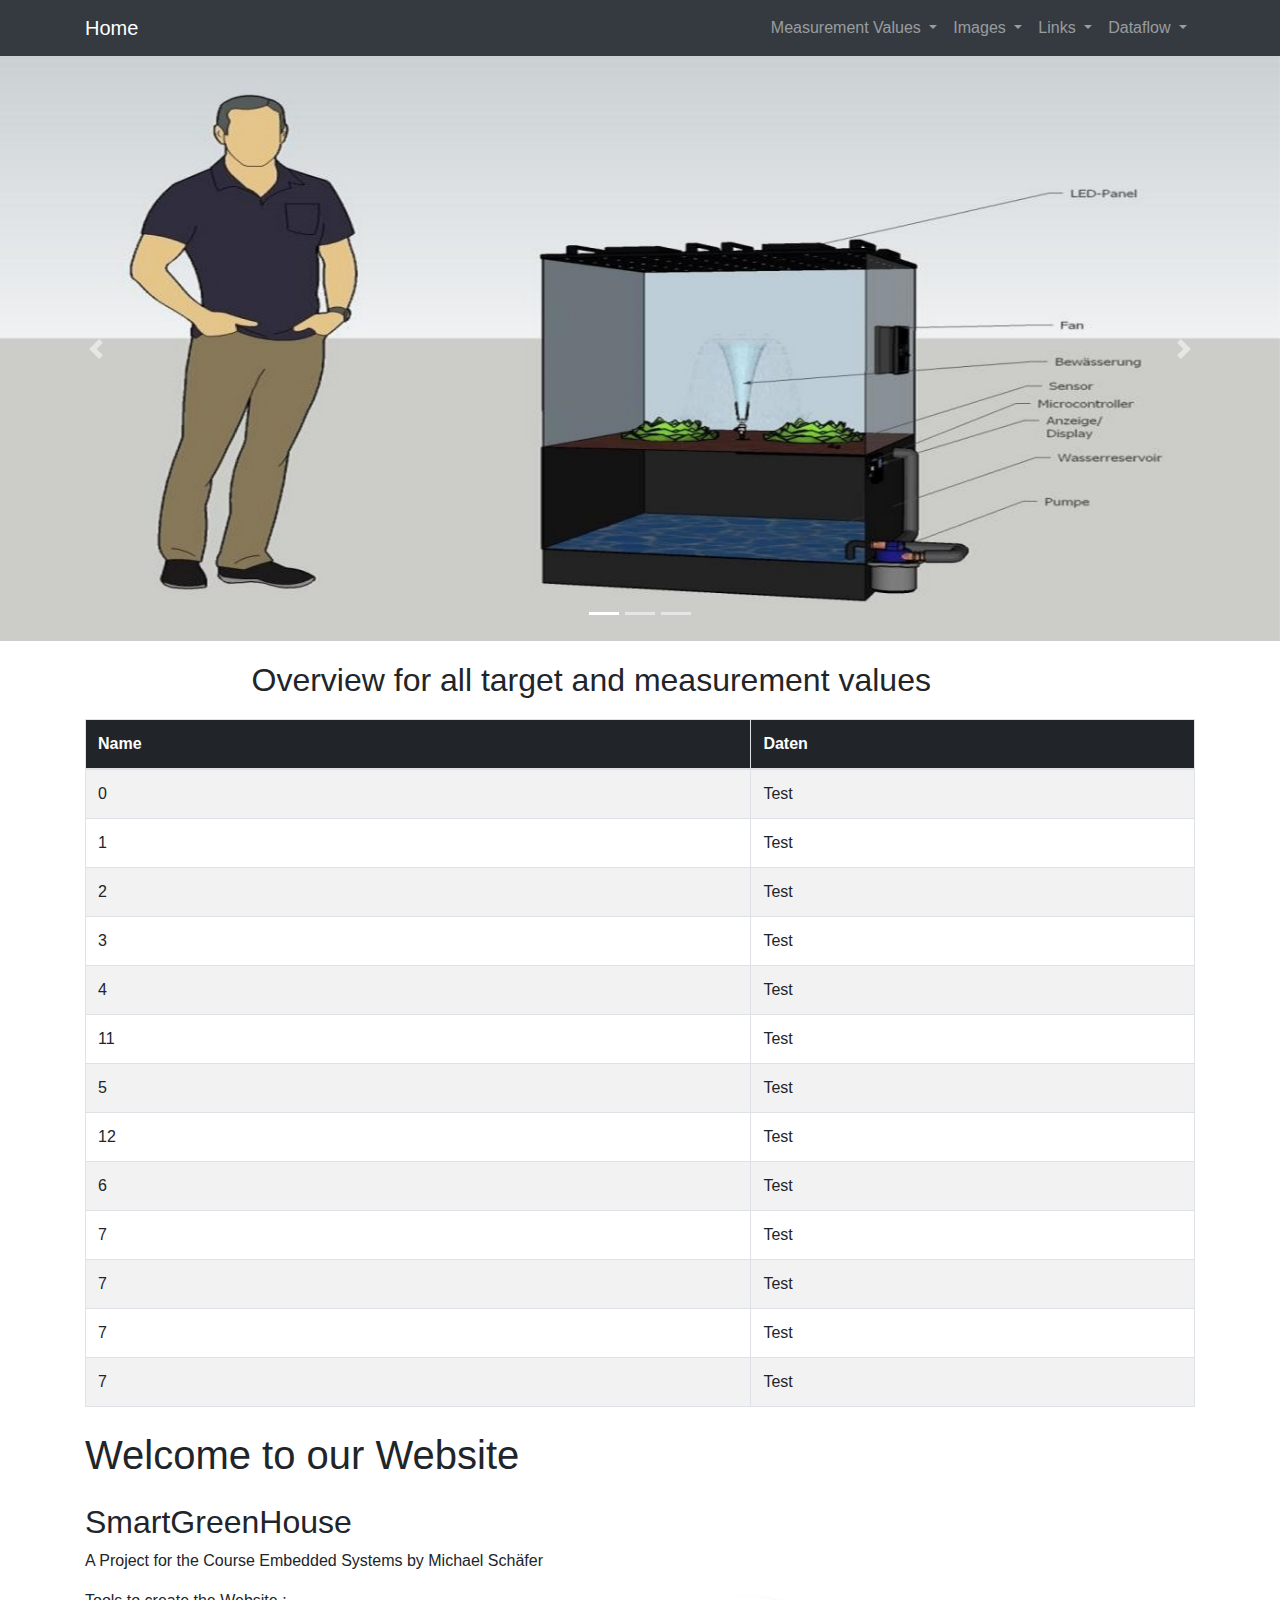
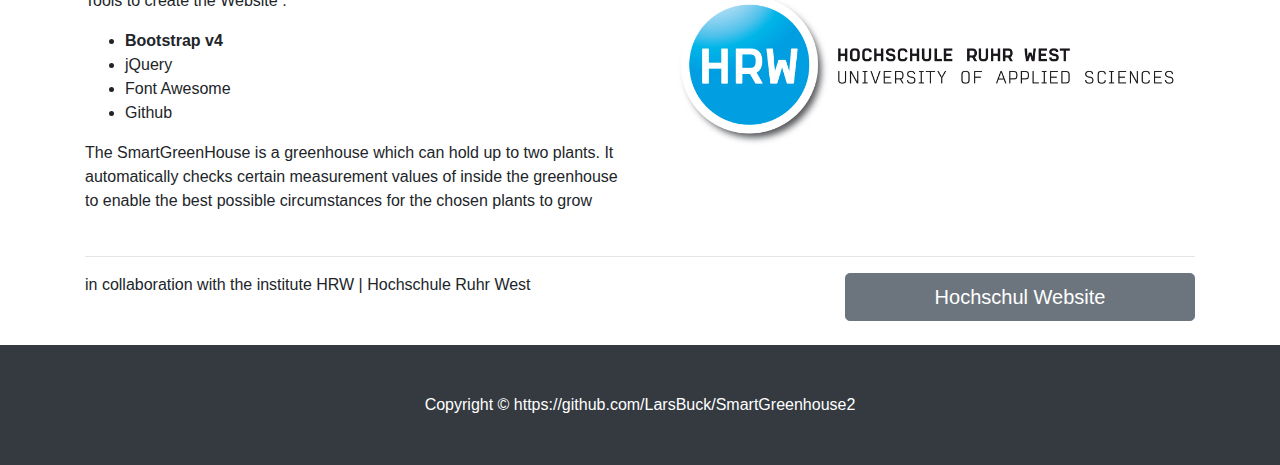
<file: index.html>
<!DOCTYPE html>
<html lang="en">

  <head>

     <meta charset="utf-8">
     <meta name="viewport" content="width=device-width, initial-scale=1, shrink-to-fit=no">
     <meta name="description" content="">
     <meta name="author" content="">
	 <meta name="viewport" content="width=device-width, initial-scale=1">
     
	 <title>SmartGreenHouse</title>

     <!-- Bootstrap core CSS -->
    <link href="vendor/bootstrap/css/bootstrap.min.css" rel="stylesheet">

    <!-- Custom styles for this template -->
    <link href="css/modern-business.css" rel="stylesheet">
    <link href="css/buttons.css" rel="stylesheet">
	  
    <!-- Javascript -->
    <script src="https://ajax.googleapis.com/ajax/libs/jquery/3.3.1/jquery.min.js"></script>
    <script src="https://maxcdn.bootstrapcdn.com/bootstrap/3.3.7/js/bootstrap.min.js"></script>
    <script src="https://code.jquery.com/jquery-2.2.3.min.js"></script>
	  
    <!-- MQQT -->
    <script src="https://assets.shiftr.io/js/mqtt-2.9.0.js"></script>
    <script src="mqtt.js" charset="utf-8"></script>	  


  </head>

    <body>

    <!-- Navigation -->
    <nav class="navbar fixed-top navbar-expand-lg navbar-dark bg-dark fixed-top">
      <div class="container">
        <a class="navbar-brand" href="index.html">Home</a>
        <button class="navbar-toggler navbar-toggler-right" type="button" data-toggle="collapse" data-target="#navbarResponsive" aria-controls="navbarResponsive" aria-expanded="false" aria-label="Toggle navigation">
          <span class="navbar-toggler-icon"></span>
        </button>
        <div class="collapse navbar-collapse" id="navbarResponsive">
          <ul class="navbar-nav ml-auto">
            <li class="nav-item dropdown">
              <a class="nav-link dropdown-toggle" href="#" id="navbarDropdownPortfolio" data-toggle="dropdown" aria-haspopup="true" aria-expanded="false">
                Measurement Values 
              </a>
			  <div class="dropdown-menu dropdown-menu-right" aria-labelledby="navbarDropdownMessdaten">
                <a class="dropdown-item" href="licht.html">Light</a>
                <a class="dropdown-item" href="Bodenfeuchtigkeit.html">Ground humidity</a>
				<a class="dropdown-item" href="Luftfeuchtigkeit.html">Humidity</a>
				<a class="dropdown-item" href="Temperatur.html">Temperature</a>
            </li>            
            <li class="nav-item dropdown">
              <a class="nav-link dropdown-toggle" href="#" id="navbarDropdownPortfolio" data-toggle="dropdown" aria-haspopup="true" aria-expanded="false">
                Images
              </a>
              <div class="dropdown-menu dropdown-menu-right" aria-labelledby="navbarDropdownBilder">
                <a class="dropdown-item" href="portfolio-1-col.html">Images of Greenhouse</a>
                <a class="dropdown-item" href="portfolio-2-col.html">First steps</a>
              </div>
            </li>
            <li class="nav-item dropdown">
              <a class="nav-link dropdown-toggle" href="#" id="navbarDropdownBlog" data-toggle="dropdown" aria-haspopup="true" aria-expanded="false">
                Links
              </a>
              <div class="dropdown-menu dropdown-menu-right" aria-labelledby="navbarDropdownLinks">
                <a class="dropdown-item" href="https://github.com/LarsBuck/SmartGreenhouse2">Repository</a>
                <a class="dropdown-item" href="https://www.hochschule-ruhr-west.de/">Hochschule-Ruhr-West</a>
                <a class="dropdown-item" href="http://hrw-fablab.de/wiki/index.php?title=SGH&action=edit&redlink=1">HRW WIKI</a>         
              </div>
			</li>
			<li class="nav-item dropdown">
              <a class="nav-link dropdown-toggle" href="#" id="navbarDropdownPortfolio" data-toggle="dropdown" aria-haspopup="true" aria-expanded="false">
                Dataflow
				</a>
				<div class="dropdown-menu dropdown-menu-right" aria-labelledby="navbarDropdownLinks">
                <a class="dropdown-item" href="mqtt.html">Mqtt</a>
          </ul>
        </div>
      </div>
    </nav>

    <header>
      <div id="carouselExampleIndicators" class="carousel slide" data-ride="carousel">
        <ol class="carousel-indicators">
          <li data-target="#carouselExampleIndicators" data-slide-to="0" class="active"></li>
          <li data-target="#carouselExampleIndicators" data-slide-to="1"></li>
          <li data-target="#carouselExampleIndicators" data-slide-to="2"></li>
        </ol>
        <div class="carousel-inner" role="listbox">
          <!-- Slide One - Set the background image for this slide in the line below -->
          <div class="carousel-item active" style="background-image: url('images/GartenhausP.jpg')">
            <div class="carousel-caption d-none d-md-block">
              
              
            </div>
          </div>
          <!-- Slide Two - Set the background image for this slide in the line below -->
          <div class="carousel-item" style="background-image: url('images/sgh.jpg')">
            <div class="carousel-caption d-none d-md-block">
              
            </div>
          </div>
          <!-- Slide Three - Set the background image for this slide in the line below -->
          <div class="carousel-item" style="background-image: url('images/bild6P.jpg')">
            <div class="carousel-caption d-none d-md-block">
              
            </div>
          </div>
        </div>
        <a class="carousel-control-prev" href="#carouselExampleIndicators" role="button" data-slide="prev">
          <span class="carousel-control-prev-icon" aria-hidden="true"></span>
          <span class="sr-only">Previous</span>
        </a>
        <a class="carousel-control-next" href="#carouselExampleIndicators" role="button" data-slide="next">
          <span class="carousel-control-next-icon" aria-hidden="true"></span>
          <span class="sr-only">Next</span>
        </a>
      </div>
    </header>

	<!--Table-->

	



  <style>

#overviewTable th { /* Überschriften*/
    background-color: #212529;
    color: white;
}
</style>
<body>
  <div class="container">

  <h2 style="margin-top: 20px; margin-left:15%;">Overview for all target and measurement values</h2>                                        
  <table id="overviewTable" class="table table-striped table-bordered table-hover" style="margin-top: 20px">
    <thead>
      <tr>
        <th>Name</th>
        <th>Daten</th>
      </tr>
    </thead>
    <tbody>
      <tr>
	<col width='60%'>
        <td id='name0'>0</td>
        <td id='data0'>Test</td>
      </tr>
      <tr>
        <td id='name1'>1</td>
        <td id='data1'>Test</td>
      </tr>
      <tr>
        <td id='name2'>2</td>
        <td id='data2'>Test</td>
      </tr>
      <tr>
        <td id='name3'>3</td>
        <td id='data3'>Test</td>
      </tr>
      <tr>
        <td id='name4'>4</td>
        <td id='data4'>Test</td>
      </tr>
      <tr>
        <td id='name11'>11</td>
        <td id='data11'>Test</td>
      </tr>
      <tr>
        <td id='name5'>5</td>
        <td id='data5'>Test</td>
      </tr>
      <tr>
        <td id='name12'>12</td>
        <td id='data12'>Test</td>
      </tr>
      <tr>
        <td id='name6'>6</td>
        <td id='data6'>Test</td>
      </tr>
      <tr>
        <td id='name7'>7</td>
        <td id='data7'>Test</td>
      </tr>
      <tr>
        <td id='name8'>7</td>
        <td id='data8'>Test</td>
      </tr>
      <tr>
        <td id='name9'>7</td>
        <td id='data9'>Test</td>
      </tr>
      <tr>
        <td id='name10'>7</td>
        <td id='data10'>Test</td>
      </tr>

    </tbody>
  </table>
</div> 
<script>    //MQTT	
	
    setInterval(updateTable,1000);

    function updateTable(start,length){
     for(i=0;i<13;i++){
        document.getElementById('name'+i).innerHTML = displayNames[i];
        document.getElementById('data'+i).innerHTML = displayData[i];
        }
    }
    
</script>

</body>


    
    <!-- Page Content -->
    <div class="container">

      <h1 class="my-4" style="margin-top:150px">Welcome to our Website</h1>

	 <!-- Portfolio Section -->
         <!--<h2>Portfolio Heading</h2>

          <div class="row">
           <div class="col-lg-4 col-sm-6 portfolio-item">
            <div class="card h-100">
             <a href="#"><img class="card-img-top" src="http://placehold.it/700x400" alt=""></a>
              <div class="card-body">
               <h4 class="card-title">
                <a href="#">Project One</a>
               </h4>
              <p class="card-text">Lorem ipsum dolor sit amet, consectetur adipisicing elit. Amet numquam aspernatur eum quasi sapiente nesciunt? Voluptatibus sit, repellat sequi itaque deserunt, dolores in, nesciunt, illum tempora ex quae? Nihil, dolorem!</p>
            </div>
          </div>
        </div>
        <div class="col-lg-4 col-sm-6 portfolio-item">
          <div class="card h-100">
            <a href="#"><img class="card-img-top" src="http://placehold.it/700x400" alt=""></a>
            <div class="card-body">
              <h4 class="card-title">
                <a href="#">Project Two</a>
              </h4>
              <p class="card-text">Lorem ipsum dolor sit amet, consectetur adipiscing elit. Nam viverra euismod odio, gravida pellentesque urna varius vitae.</p>
            </div>
          </div>
        </div>
        <div class="col-lg-4 col-sm-6 portfolio-item">
          <div class="card h-100">
            <a href="#"><img class="card-img-top" src="http://placehold.it/700x400" alt=""></a>
            <div class="card-body">
              <h4 class="card-title">
                <a href="#">Project Three</a>
              </h4>
              <p class="card-text">Lorem ipsum dolor sit amet, consectetur adipisicing elit. Quos quisquam, error quod sed cumque, odio distinctio velit nostrum temporibus necessitatibus et facere atque iure perspiciatis mollitia recusandae vero vel quam!</p>
            </div>
          </div>
        </div>
        <div class="col-lg-4 col-sm-6 portfolio-item">
          <div class="card h-100">
            <a href="#"><img class="card-img-top" src="http://placehold.it/700x400" alt=""></a>
            <div class="card-body">
              <h4 class="card-title">
                <a href="#">Project Four</a>
              </h4>
              <p class="card-text">Lorem ipsum dolor sit amet, consectetur adipiscing elit. Nam viverra euismod odio, gravida pellentesque urna varius vitae.</p>
            </div>
          </div>
        </div>
        <div class="col-lg-4 col-sm-6 portfolio-item">
          <div class="card h-100">
            <a href="#"><img class="card-img-top" src="http://placehold.it/700x400" alt=""></a>
            <div class="card-body">
              <h4 class="card-title">
                <a href="#">Project Five</a>
              </h4>
              <p class="card-text">Lorem ipsum dolor sit amet, consectetur adipiscing elit. Nam viverra euismod odio, gravida pellentesque urna varius vitae.</p>
            </div>
          </div>
        </div>
        <div class="col-lg-4 col-sm-6 portfolio-item">
          <div class="card h-100">
            <a href="#"><img class="card-img-top" src="http://placehold.it/700x400" alt=""></a>
            <div class="card-body">
              <h4 class="card-title">
                <a href="#">Project Six</a>
              </h4>
              <p class="card-text">Lorem ipsum dolor sit amet, consectetur adipisicing elit. Itaque earum nostrum suscipit ducimus nihil provident, perferendis rem illo, voluptate atque, sit eius in voluptates, nemo repellat fugiat excepturi! Nemo, esse.</p>
            </div>
          </div>
        </div>
      </div>
	  -->
	  
      <!-- /.row -->
	  

      <!-- Features Section -->
      <div class="row">
        <div class="col-lg-6">
          <h2>SmartGreenHouse</h2>
          <p>A Project for the Course Embedded Systems by Michael Schäfer</p>
		  <p>Tools to create the Website : </p>
          <ul>
            <li>
              <strong>Bootstrap v4</strong>
            </li>
            <li>jQuery</li>
            <li>Font Awesome</li>
            <li>Github</li>
          </ul>
          <p>The SmartGreenHouse is a greenhouse which can hold up to two plants. It automatically checks certain measurement values of inside the greenhouse to enable the best possible circumstances for the chosen plants to grow</p>
        </div>
        <div class="col-lg-6">
          <img class="img-fluid rounded" src="images/HRW_logo.jpg" alt="">
        </div>
      </div>
      <!-- /.row -->

      <hr>

      <!-- Call to Action Section -->
      <div class="row mb-4">
        <div class="col-md-8">
          <p>in collaboration with the institute HRW | Hochschule Ruhr West</p>
        </div>
        <div class="col-md-4">
          <a class="btn btn-lg btn-secondary btn-block" href="https://www.hochschule-ruhr-west.de/">Hochschul Website</a>
        </div>
      </div>

    </div>
    <!-- /.container -->

    <!-- Footer -->
    <footer class="py-5 bg-dark">
      <div class="container">
        <p class="m-0 text-center text-white">Copyright &copy; https://github.com/LarsBuck/SmartGreenhouse2</p>
      </div>
      <!-- /.container -->
    </footer>

    <!-- Bootstrap core JavaScript -->
    <script src="vendor/jquery/jquery.min.js"></script>
    <script src="vendor/bootstrap/js/bootstrap.bundle.min.js"></script>

  </body>

</html>
</file>
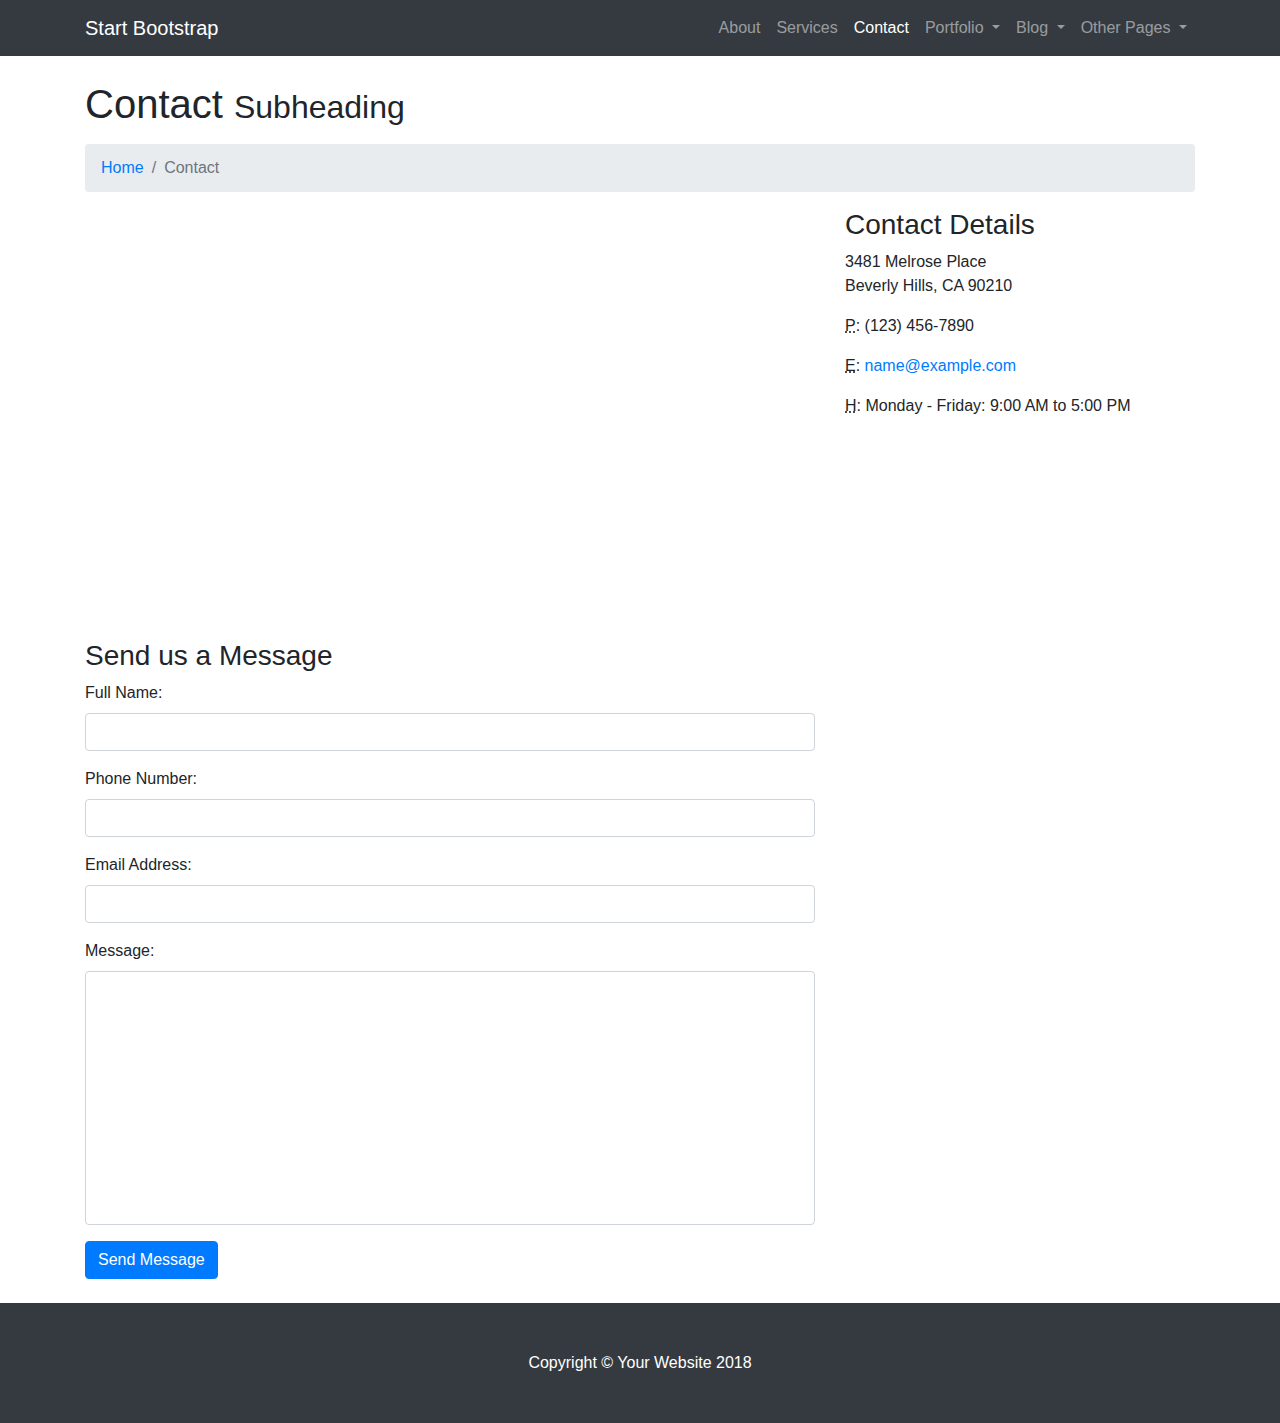
<file: contact.html>
<!DOCTYPE html>
<html lang="en">

  <head>

    <meta charset="utf-8">
    <meta name="viewport" content="width=device-width, initial-scale=1, shrink-to-fit=no">
    <meta name="description" content="">
    <meta name="author" content="">

    <title>Modern Business - Start Bootstrap Template</title>

    <!-- Bootstrap core CSS -->
    <link href="vendor/bootstrap/css/bootstrap.min.css" rel="stylesheet">

    <!-- Custom styles for this template -->
    <link href="css/modern-business.css" rel="stylesheet">

  </head>

  <body>

    <!-- Navigation -->
    <nav class="navbar fixed-top navbar-expand-lg navbar-dark bg-dark fixed-top">
      <div class="container">
        <a class="navbar-brand" href="index.html">Start Bootstrap</a>
        <button class="navbar-toggler navbar-toggler-right" type="button" data-toggle="collapse" data-target="#navbarResponsive" aria-controls="navbarResponsive" aria-expanded="false" aria-label="Toggle navigation">
          <span class="navbar-toggler-icon"></span>
        </button>
        <div class="collapse navbar-collapse" id="navbarResponsive">
          <ul class="navbar-nav ml-auto">
            <li class="nav-item">
              <a class="nav-link" href="about.html">About</a>
            </li>
            <li class="nav-item">
              <a class="nav-link" href="services.html">Services</a>
            </li>
            <li class="nav-item active">
              <a class="nav-link" href="contact.html">Contact</a>
            </li>
            <li class="nav-item dropdown">
              <a class="nav-link dropdown-toggle" href="#" id="navbarDropdownPortfolio" data-toggle="dropdown" aria-haspopup="true" aria-expanded="false">
                Portfolio
              </a>
              <div class="dropdown-menu dropdown-menu-right" aria-labelledby="navbarDropdownPortfolio">
                <a class="dropdown-item" href="portfolio-1-col.html">1 Column Portfolio</a>
                <a class="dropdown-item" href="portfolio-2-col.html">2 Column Portfolio</a>
                <a class="dropdown-item" href="portfolio-3-col.html">3 Column Portfolio</a>
                <a class="dropdown-item" href="portfolio-4-col.html">4 Column Portfolio</a>
                <a class="dropdown-item" href="portfolio-item.html">Single Portfolio Item</a>
              </div>
            </li>
            <li class="nav-item dropdown">
              <a class="nav-link dropdown-toggle" href="#" id="navbarDropdownBlog" data-toggle="dropdown" aria-haspopup="true" aria-expanded="false">
                Blog
              </a>
              <div class="dropdown-menu dropdown-menu-right" aria-labelledby="navbarDropdownBlog">
                <a class="dropdown-item" href="blog-home-1.html">Blog Home 1</a>
                <a class="dropdown-item" href="blog-home-2.html">Blog Home 2</a>
                <a class="dropdown-item" href="blog-post.html">Blog Post</a>
              </div>
            </li>
            <li class="nav-item dropdown">
              <a class="nav-link dropdown-toggle" href="#" id="navbarDropdownBlog" data-toggle="dropdown" aria-haspopup="true" aria-expanded="false">
                Other Pages
              </a>
              <div class="dropdown-menu dropdown-menu-right" aria-labelledby="navbarDropdownBlog">
                <a class="dropdown-item" href="full-width.html">Full Width Page</a>
                <a class="dropdown-item" href="sidebar.html">Sidebar Page</a>
                <a class="dropdown-item" href="faq.html">FAQ</a>
                <a class="dropdown-item" href="404.html">404</a>
                <a class="dropdown-item" href="pricing.html">Pricing Table</a>
              </div>
            </li>
          </ul>
        </div>
      </div>
    </nav>

    <!-- Page Content -->
    <div class="container">

      <!-- Page Heading/Breadcrumbs -->
      <h1 class="mt-4 mb-3">Contact
        <small>Subheading</small>
      </h1>

      <ol class="breadcrumb">
        <li class="breadcrumb-item">
          <a href="index.html">Home</a>
        </li>
        <li class="breadcrumb-item active">Contact</li>
      </ol>

      <!-- Content Row -->
      <div class="row">
        <!-- Map Column -->
        <div class="col-lg-8 mb-4">
          <!-- Embedded Google Map -->
          <iframe width="100%" height="400px" frameborder="0" scrolling="no" marginheight="0" marginwidth="0" src="http://maps.google.com/maps?hl=en&amp;ie=UTF8&amp;ll=37.0625,-95.677068&amp;spn=56.506174,79.013672&amp;t=m&amp;z=4&amp;output=embed"></iframe>
        </div>
        <!-- Contact Details Column -->
        <div class="col-lg-4 mb-4">
          <h3>Contact Details</h3>
          <p>
            3481 Melrose Place
            <br>Beverly Hills, CA 90210
            <br>
          </p>
          <p>
            <abbr title="Phone">P</abbr>: (123) 456-7890
          </p>
          <p>
            <abbr title="Email">E</abbr>:
            <a href="mailto:name@example.com">name@example.com
            </a>
          </p>
          <p>
            <abbr title="Hours">H</abbr>: Monday - Friday: 9:00 AM to 5:00 PM
          </p>
        </div>
      </div>
      <!-- /.row -->

      <!-- Contact Form -->
      <!-- In order to set the email address and subject line for the contact form go to the bin/contact_me.php file. -->
      <div class="row">
        <div class="col-lg-8 mb-4">
          <h3>Send us a Message</h3>
          <form name="sentMessage" id="contactForm" novalidate>
            <div class="control-group form-group">
              <div class="controls">
                <label>Full Name:</label>
                <input type="text" class="form-control" id="name" required data-validation-required-message="Please enter your name.">
                <p class="help-block"></p>
              </div>
            </div>
            <div class="control-group form-group">
              <div class="controls">
                <label>Phone Number:</label>
                <input type="tel" class="form-control" id="phone" required data-validation-required-message="Please enter your phone number.">
              </div>
            </div>
            <div class="control-group form-group">
              <div class="controls">
                <label>Email Address:</label>
                <input type="email" class="form-control" id="email" required data-validation-required-message="Please enter your email address.">
              </div>
            </div>
            <div class="control-group form-group">
              <div class="controls">
                <label>Message:</label>
                <textarea rows="10" cols="100" class="form-control" id="message" required data-validation-required-message="Please enter your message" maxlength="999" style="resize:none"></textarea>
              </div>
            </div>
            <div id="success"></div>
            <!-- For success/fail messages -->
            <button type="submit" class="btn btn-primary" id="sendMessageButton">Send Message</button>
          </form>
        </div>

      </div>
      <!-- /.row -->

    </div>
    <!-- /.container -->

    <!-- Footer -->
    <footer class="py-5 bg-dark">
      <div class="container">
        <p class="m-0 text-center text-white">Copyright &copy; Your Website 2018</p>
      </div>
      <!-- /.container -->
    </footer>

    <!-- Bootstrap core JavaScript -->
    <script src="vendor/jquery/jquery.min.js"></script>
    <script src="vendor/bootstrap/js/bootstrap.bundle.min.js"></script>

    <!-- Contact form JavaScript -->
    <!-- Do not edit these files! In order to set the email address and subject line for the contact form go to the bin/contact_me.php file. -->
    <script src="js/jqBootstrapValidation.js"></script>
    <script src="js/contact_me.js"></script>

  </body>

</html>
</file>
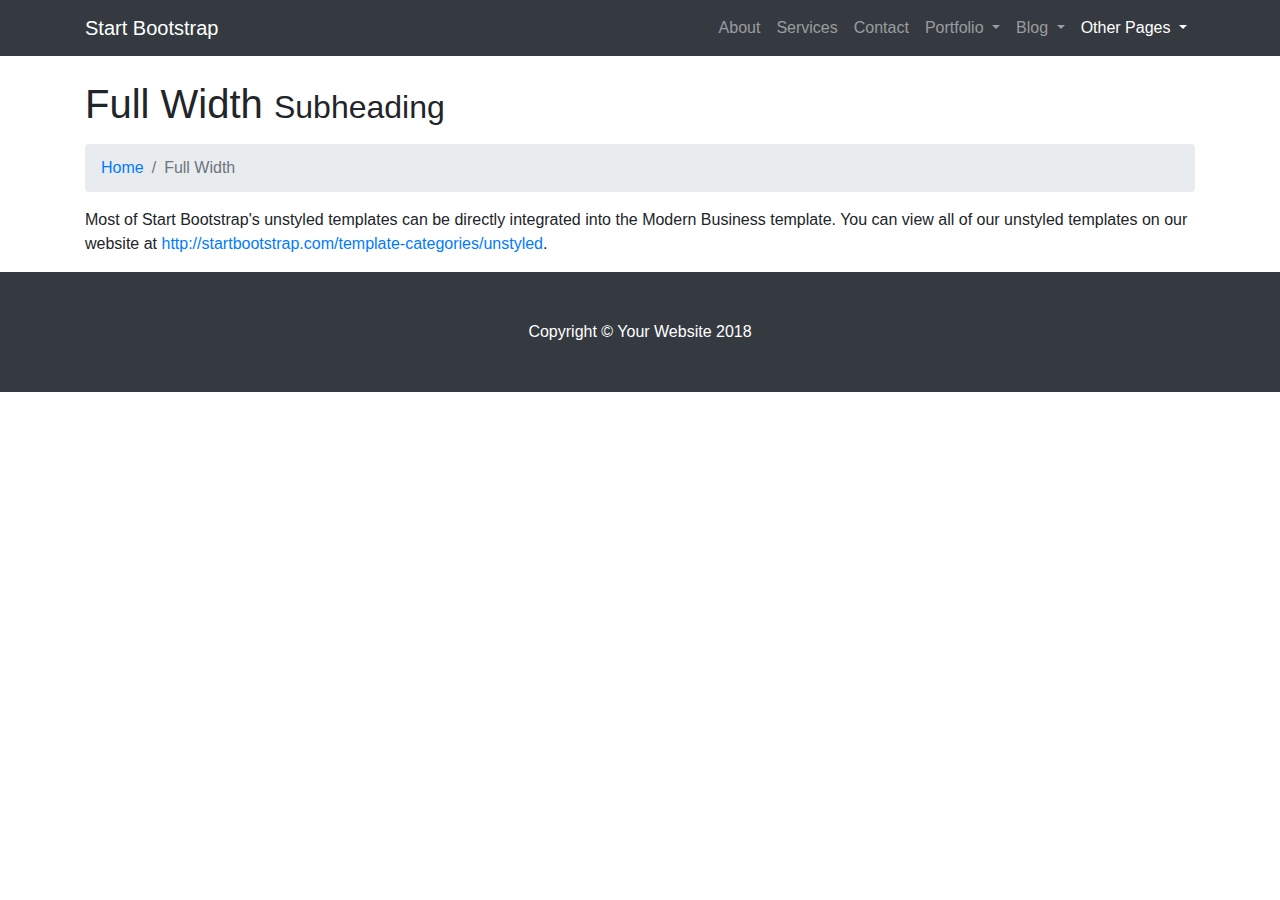
<file: full-width.html>
<!DOCTYPE html>
<html lang="en">

  <head>

    <meta charset="utf-8">
    <meta name="viewport" content="width=device-width, initial-scale=1, shrink-to-fit=no">
    <meta name="description" content="">
    <meta name="author" content="">

    <title>Modern Business - Start Bootstrap Template</title>

    <!-- Bootstrap core CSS -->
    <link href="vendor/bootstrap/css/bootstrap.min.css" rel="stylesheet">

    <!-- Custom styles for this template -->
    <link href="css/modern-business.css" rel="stylesheet">

  </head>

  <body>

    <!-- Navigation -->
    <nav class="navbar fixed-top navbar-expand-lg navbar-dark bg-dark fixed-top">
      <div class="container">
        <a class="navbar-brand" href="index.html">Start Bootstrap</a>
        <button class="navbar-toggler navbar-toggler-right" type="button" data-toggle="collapse" data-target="#navbarResponsive" aria-controls="navbarResponsive" aria-expanded="false" aria-label="Toggle navigation">
          <span class="navbar-toggler-icon"></span>
        </button>
        <div class="collapse navbar-collapse" id="navbarResponsive">
          <ul class="navbar-nav ml-auto">
            <li class="nav-item">
              <a class="nav-link" href="about.html">About</a>
            </li>
            <li class="nav-item">
              <a class="nav-link" href="services.html">Services</a>
            </li>
            <li class="nav-item">
              <a class="nav-link" href="contact.html">Contact</a>
            </li>
            <li class="nav-item dropdown">
              <a class="nav-link dropdown-toggle" href="#" id="navbarDropdownPortfolio" data-toggle="dropdown" aria-haspopup="true" aria-expanded="false">
                Portfolio
              </a>
              <div class="dropdown-menu dropdown-menu-right" aria-labelledby="navbarDropdownPortfolio">
                <a class="dropdown-item" href="portfolio-1-col.html">1 Column Portfolio</a>
                <a class="dropdown-item" href="portfolio-2-col.html">2 Column Portfolio</a>
                <a class="dropdown-item" href="portfolio-3-col.html">3 Column Portfolio</a>
                <a class="dropdown-item" href="portfolio-4-col.html">4 Column Portfolio</a>
                <a class="dropdown-item" href="portfolio-item.html">Single Portfolio Item</a>
              </div>
            </li>
            <li class="nav-item dropdown">
              <a class="nav-link dropdown-toggle" href="#" id="navbarDropdownBlog" data-toggle="dropdown" aria-haspopup="true" aria-expanded="false">
                Blog
              </a>
              <div class="dropdown-menu dropdown-menu-right" aria-labelledby="navbarDropdownBlog">
                <a class="dropdown-item" href="blog-home-1.html">Blog Home 1</a>
                <a class="dropdown-item" href="blog-home-2.html">Blog Home 2</a>
                <a class="dropdown-item" href="blog-post.html">Blog Post</a>
              </div>
            </li>
            <li class="nav-item active dropdown">
              <a class="nav-link dropdown-toggle" href="#" id="navbarDropdownBlog" data-toggle="dropdown" aria-haspopup="true" aria-expanded="false">
                Other Pages
              </a>
              <div class="dropdown-menu dropdown-menu-right" aria-labelledby="navbarDropdownBlog">
                <a class="dropdown-item active" href="full-width.html">Full Width Page</a>
                <a class="dropdown-item" href="sidebar.html">Sidebar Page</a>
                <a class="dropdown-item" href="faq.html">FAQ</a>
                <a class="dropdown-item" href="404.html">404</a>
                <a class="dropdown-item" href="pricing.html">Pricing Table</a>
              </div>
            </li>
          </ul>
        </div>
      </div>
    </nav>

    <!-- Page Content -->
    <div class="container">

      <!-- Page Heading/Breadcrumbs -->
      <h1 class="mt-4 mb-3">Full Width
        <small>Subheading</small>
      </h1>

      <ol class="breadcrumb">
        <li class="breadcrumb-item">
          <a href="index.html">Home</a>
        </li>
        <li class="breadcrumb-item active">Full Width</li>
      </ol>

      <p>Most of Start Bootstrap's unstyled templates can be directly integrated into the Modern Business template. You can view all of our unstyled templates on our website at
        <a href="http://startbootstrap.com/template-categories/unstyled">http://startbootstrap.com/template-categories/unstyled</a>.</p>

    </div>
    <!-- /.container -->

    <!-- Footer -->
    <footer class="py-5 bg-dark">
      <div class="container">
        <p class="m-0 text-center text-white">Copyright &copy; Your Website 2018</p>
      </div>
      <!-- /.container -->
    </footer>

    <!-- Bootstrap core JavaScript -->
    <script src="vendor/jquery/jquery.min.js"></script>
    <script src="vendor/bootstrap/js/bootstrap.bundle.min.js"></script>

  </body>

</html>
</file>
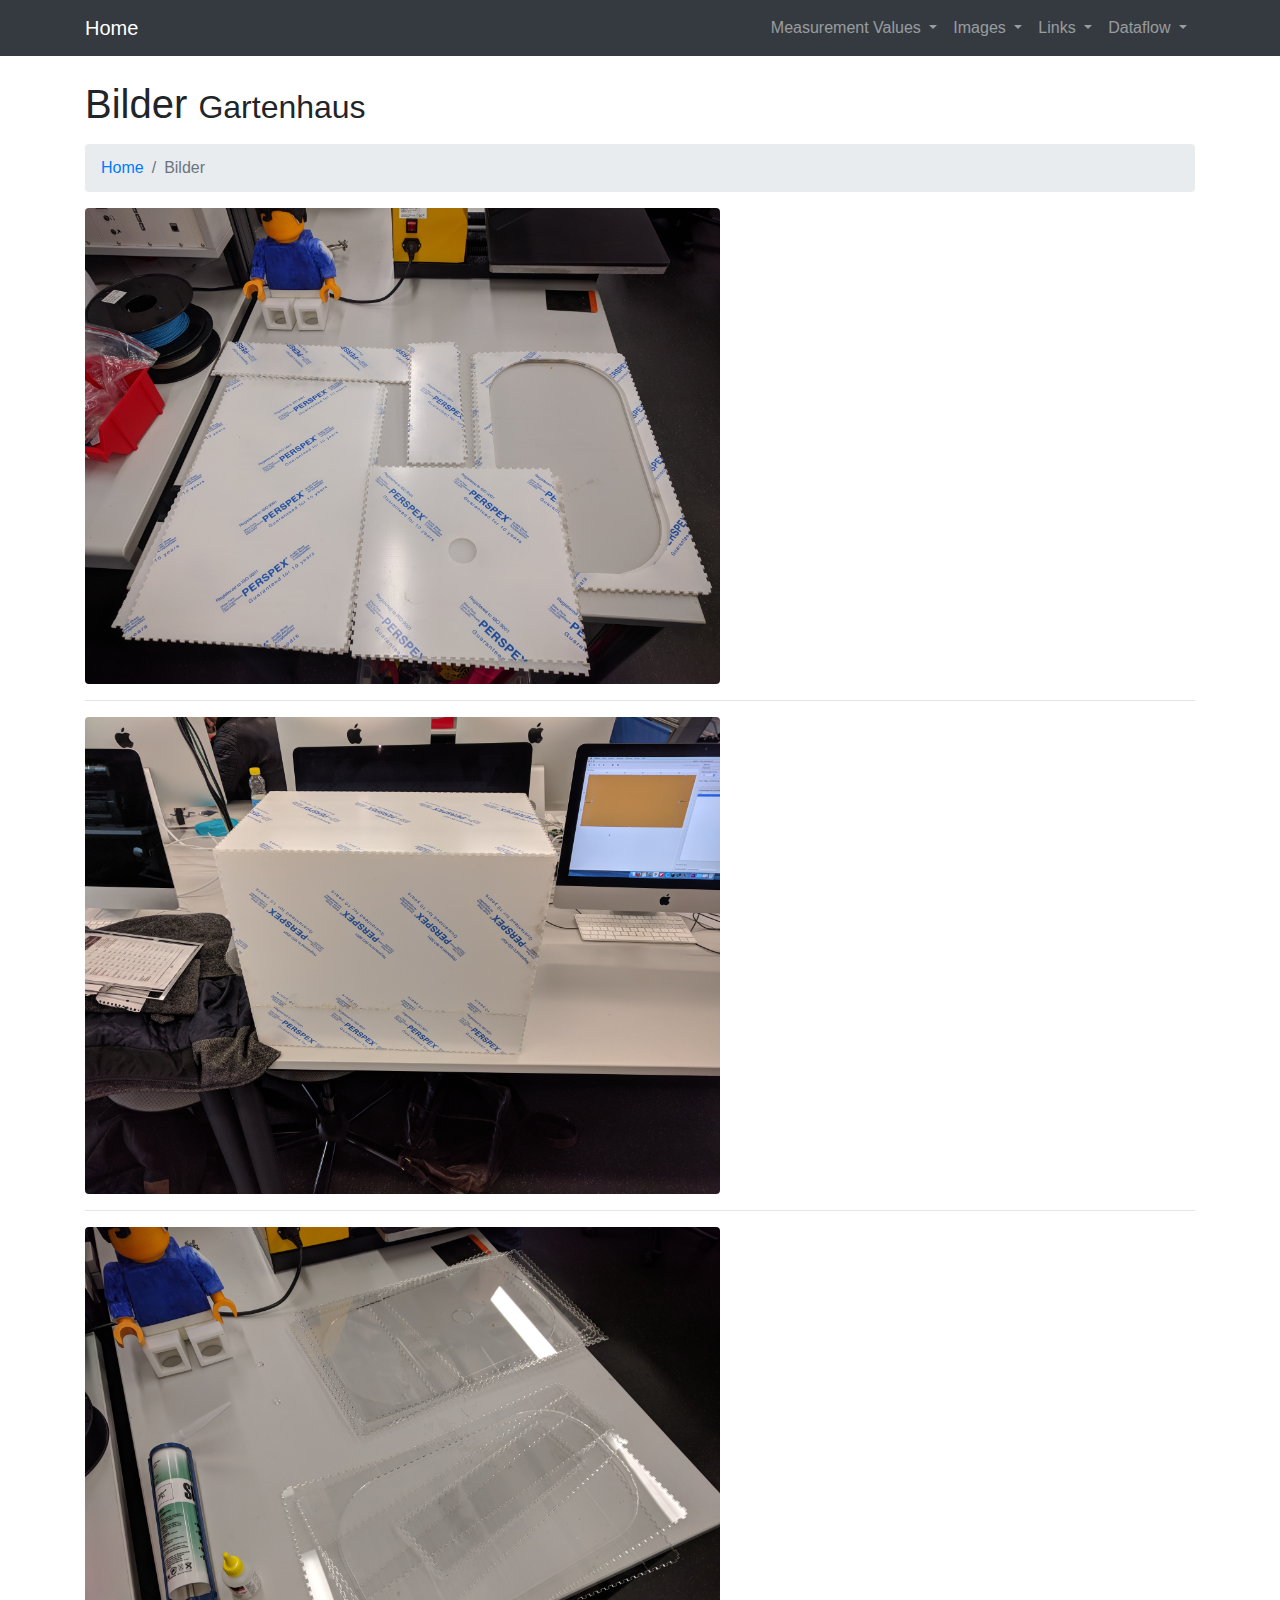
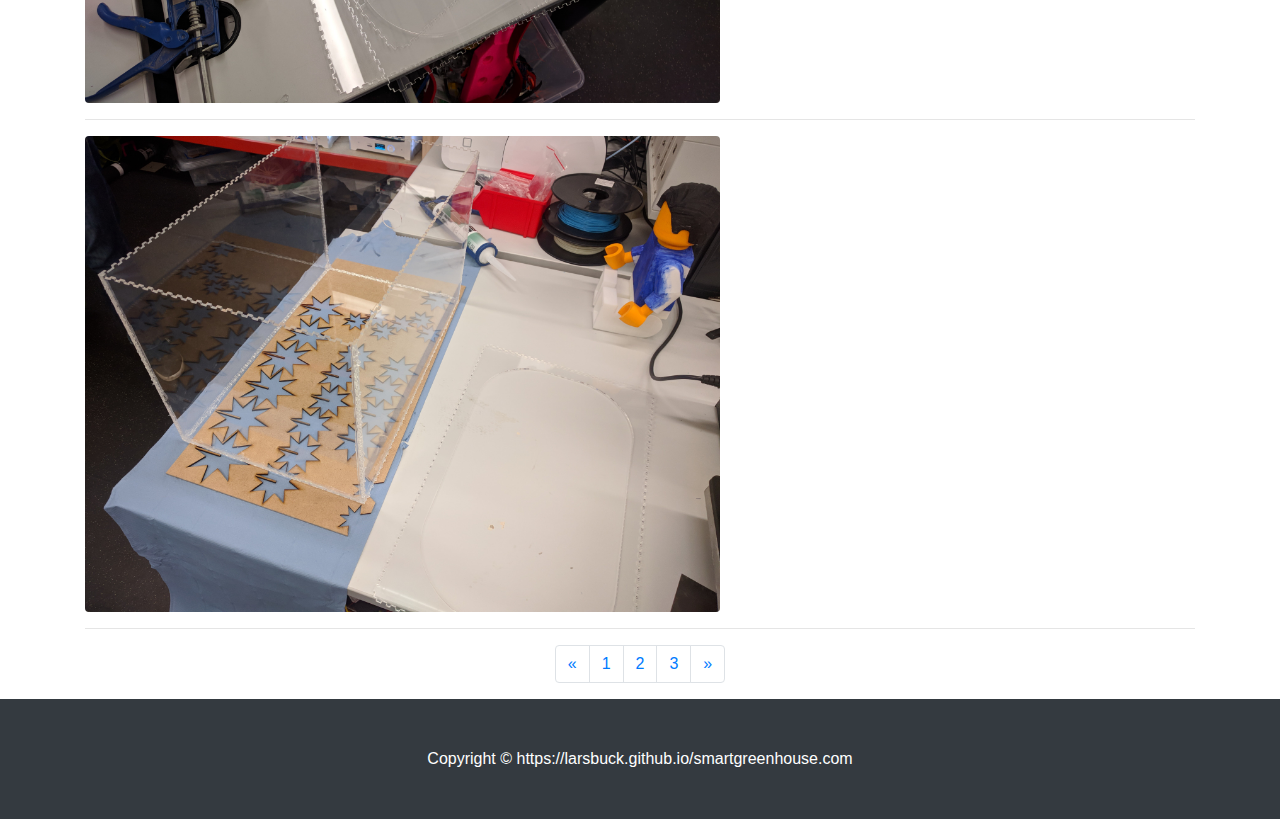
<file: portfolio-1-col.html>
<!DOCTYPE html>
<html lang="en">

  <head>

    <meta charset="utf-8">
    <meta name="viewport" content="width=device-width, initial-scale=1, shrink-to-fit=no">
    <meta name="description" content="">
    <meta name="author" content="">

    <title>Modern Business - Start Bootstrap Template</title>

    <!-- Bootstrap core CSS -->
    <link href="vendor/bootstrap/css/bootstrap.min.css" rel="stylesheet">

    <!-- Custom styles for this template -->
    <link href="css/modern-business.css" rel="stylesheet">

  </head>

   <body>

    <!-- Navigation -->
    <nav class="navbar fixed-top navbar-expand-lg navbar-dark bg-dark fixed-top">
      <div class="container">
        <a class="navbar-brand" href="index.html">Home</a>
        <button class="navbar-toggler navbar-toggler-right" type="button" data-toggle="collapse" data-target="#navbarResponsive" aria-controls="navbarResponsive" aria-expanded="false" aria-label="Toggle navigation">
          <span class="navbar-toggler-icon"></span>
        </button>
        <div class="collapse navbar-collapse" id="navbarResponsive">
          <ul class="navbar-nav ml-auto">
            <li class="nav-item dropdown">
              <a class="nav-link dropdown-toggle" href="#" id="navbarDropdownPortfolio" data-toggle="dropdown" aria-haspopup="true" aria-expanded="false">
                Measurement Values 
              </a>
			  <div class="dropdown-menu dropdown-menu-right" aria-labelledby="navbarDropdownMessdaten">
                <a class="dropdown-item" href="licht.html">Light</a>
                <a class="dropdown-item" href="Bodenfeuchtigkeit.html">Ground humidity</a>
				<a class="dropdown-item" href="Luftfeuchtigkeit.html">Humidity</a>
				<a class="dropdown-item" href="Temperatur.html">Temperature</a>
            </li>            
            <li class="nav-item dropdown">
              <a class="nav-link dropdown-toggle" href="#" id="navbarDropdownPortfolio" data-toggle="dropdown" aria-haspopup="true" aria-expanded="false">
                Images
              </a>
              <div class="dropdown-menu dropdown-menu-right" aria-labelledby="navbarDropdownBilder">
                <a class="dropdown-item" href="portfolio-1-col.html">Images of Greenhouse</a>
                <a class="dropdown-item" href="portfolio-2-col.html">First steps</a>
              </div>
            </li>
            <li class="nav-item dropdown">
              <a class="nav-link dropdown-toggle" href="#" id="navbarDropdownBlog" data-toggle="dropdown" aria-haspopup="true" aria-expanded="false">
                Links
              </a>
              <div class="dropdown-menu dropdown-menu-right" aria-labelledby="navbarDropdownLinks">
                <a class="dropdown-item" href="https://github.com/LarsBuck/SmartGreenhouse2">Repository</a>
                <a class="dropdown-item" href="https://www.hochschule-ruhr-west.de/">Hochschule-Ruhr-West</a>
                <a class="dropdown-item" href="http://hrw-fablab.de/wiki/index.php?title=SGH&action=edit&redlink=1">HRW WIKI</a>         
              </div>
			</li>
			<li class="nav-item dropdown">
              <a class="nav-link dropdown-toggle" href="#" id="navbarDropdownPortfolio" data-toggle="dropdown" aria-haspopup="true" aria-expanded="false">
                Dataflow
				</a>
				<div class="dropdown-menu dropdown-menu-right" aria-labelledby="navbarDropdownLinks">
                <a class="dropdown-item" href="mqtt.html">Mqtt</a>
          </ul>
        </div>
      </div>
    </nav>


    <!-- Page Content -->
    <div class="container">

      <!-- Page Heading/Breadcrumbs -->
      <h1 class="mt-4 mb-3">Bilder
        <small>Gartenhaus</small>
      </h1>

      <ol class="breadcrumb">
        <li class="breadcrumb-item">
          <a href="index.html">Home</a>
        </li>
        <li class="breadcrumb-item active">Bilder</li>
      </ol>

      <!-- Project One -->
      <div class="row">
        <div class="col-md-7">
          <a href="#">
            <img class="img-fluid rounded mb-3 mb-md-0" src="images/bild1.jpg" alt="">
          </a>
        </div>
        <div class="col-md-5">
        </div>
      </div>
      <!-- /.row -->

      <hr>

      <!-- Project Two -->
      <div class="row">
        <div class="col-md-7">
          <a href="#">
            <img class="img-fluid rounded mb-3 mb-md-0" src="images/bild2.jpg" alt="">
          </a>
        </div>
        <div class="col-md-5">
        </div>
      </div>
      <!-- /.row -->

      <hr>

      <!-- Project Three -->
      <div class="row">
        <div class="col-md-7">
          <a href="#">
            <img class="img-fluid rounded mb-3 mb-md-0" src="images/bild3.jpg" alt="">
          </a>
        </div>
        <div class="col-md-5">
        </div>
      </div>
      <!-- /.row -->

      <hr>

      <!-- Project Four -->
      <div class="row">

        <div class="col-md-7">
          <a href="#">
            <img class="img-fluid rounded mb-3 mb-md-0" src="images/bild4.jpg" alt="">
          </a>
        </div>
        <div class="col-md-5">
        </div>
      </div>
      <!-- /.row -->

      <hr>

      <!-- Pagination -->
      <ul class="pagination justify-content-center">
        <li class="page-item">
          <a class="page-link" href="portfolio-1-col.html" aria-label="Previous">
            <span aria-hidden="true">&laquo;</span>
            <span class="sr-only">Previous</span>
          </a>
        </li>
        <li class="page-item">
          <a class="page-link" href="portfolio-1-col.html">1</a>
        </li>
        <li class="page-item">
          <a class="page-link" href="portfolio-11-col.html">2</a>
        </li>
        <li class="page-item">
          <a class="page-link" href="portfolio-12-col.html">3</a>
        </li>
        <li class="page-item">
          <a class="page-link" href="portfolio-11-col.html" aria-label="Next">
            <span aria-hidden="true">&raquo;</span>
            <span class="sr-only">Next</span>
          </a>
        </li>
      </ul>

    </div>
    <!-- /.container -->

    <!-- Footer -->
    <footer class="py-5 bg-dark">
      <div class="container">
        <p class="m-0 text-center text-white">Copyright &copy; https://larsbuck.github.io/smartgreenhouse.com</p>
      </div>
      <!-- /.container -->
    </footer>

    <!-- Bootstrap core JavaScript -->
    <script src="vendor/jquery/jquery.min.js"></script>
    <script src="vendor/bootstrap/js/bootstrap.bundle.min.js"></script>

  </body>

</html>
</file>
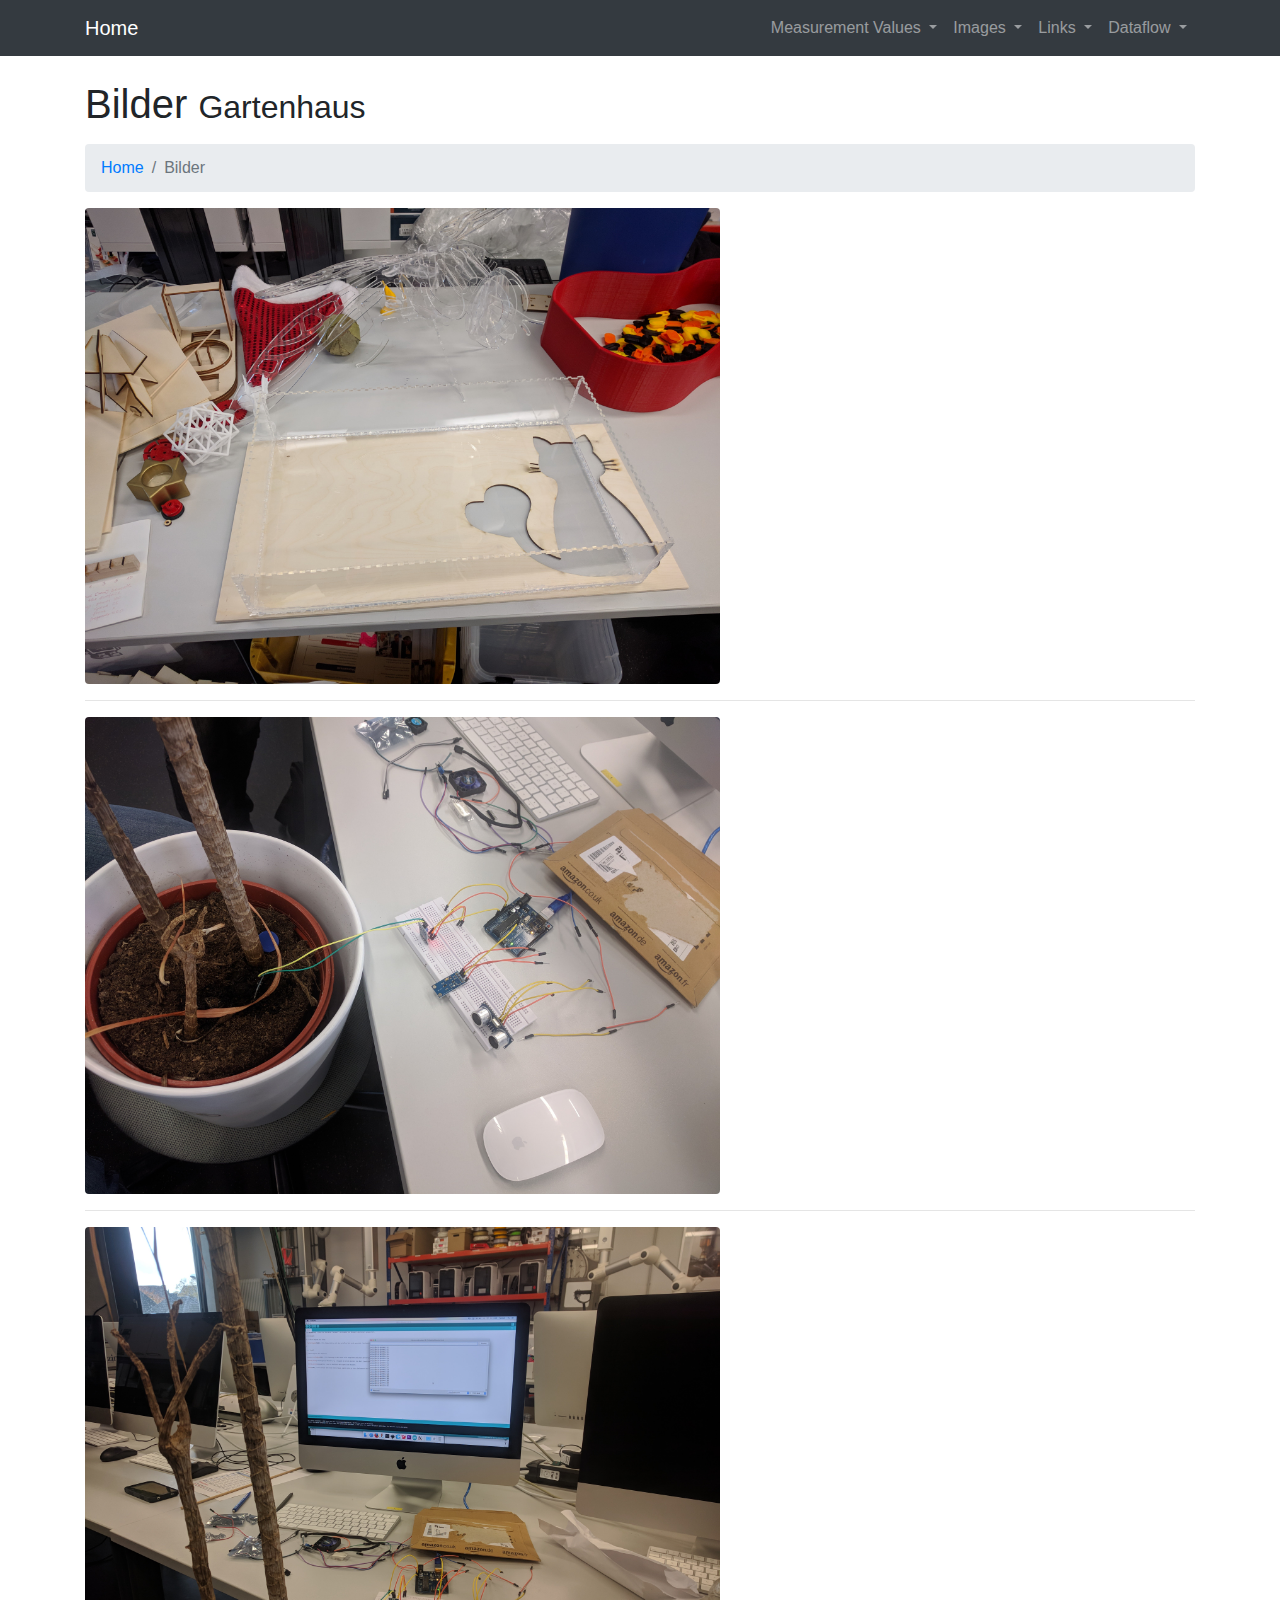
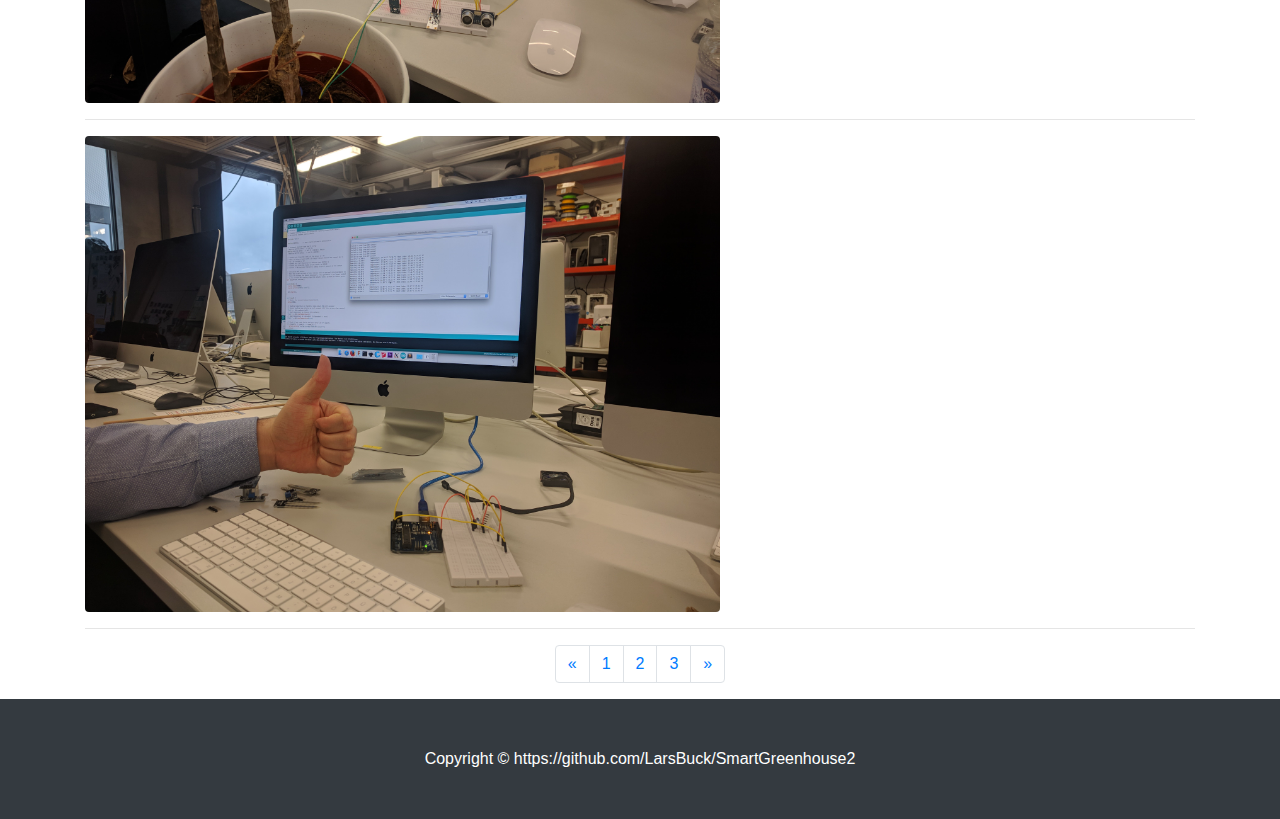
<file: portfolio-11-col.html>
<!DOCTYPE html>
<html lang="en">

  <head>

    <meta charset="utf-8">
    <meta name="viewport" content="width=device-width, initial-scale=1, shrink-to-fit=no">
    <meta name="description" content="">
    <meta name="author" content="">

    <title>Modern Business - Start Bootstrap Template</title>

    <!-- Bootstrap core CSS -->
    <link href="vendor/bootstrap/css/bootstrap.min.css" rel="stylesheet">

    <!-- Custom styles for this template -->
    <link href="css/modern-business.css" rel="stylesheet">

  </head>

    <body>

    <!-- Navigation -->
    <nav class="navbar fixed-top navbar-expand-lg navbar-dark bg-dark fixed-top">
      <div class="container">
        <a class="navbar-brand" href="index.html">Home</a>
        <button class="navbar-toggler navbar-toggler-right" type="button" data-toggle="collapse" data-target="#navbarResponsive" aria-controls="navbarResponsive" aria-expanded="false" aria-label="Toggle navigation">
          <span class="navbar-toggler-icon"></span>
        </button>
        <div class="collapse navbar-collapse" id="navbarResponsive">
          <ul class="navbar-nav ml-auto">
            <li class="nav-item dropdown">
              <a class="nav-link dropdown-toggle" href="#" id="navbarDropdownPortfolio" data-toggle="dropdown" aria-haspopup="true" aria-expanded="false">
                Measurement Values 
              </a>
			  <div class="dropdown-menu dropdown-menu-right" aria-labelledby="navbarDropdownMessdaten">
                <a class="dropdown-item" href="licht.html">Light</a>
                <a class="dropdown-item" href="Bodenfeuchtigkeit.html">Ground humidity</a>
				<a class="dropdown-item" href="Luftfeuchtigkeit.html">Humidity</a>
				<a class="dropdown-item" href="Temperatur.html">Temperature</a>
            </li>            
            <li class="nav-item dropdown">
              <a class="nav-link dropdown-toggle" href="#" id="navbarDropdownPortfolio" data-toggle="dropdown" aria-haspopup="true" aria-expanded="false">
                Images
              </a>
              <div class="dropdown-menu dropdown-menu-right" aria-labelledby="navbarDropdownBilder">
                <a class="dropdown-item" href="portfolio-1-col.html">Images of Greenhouse</a>
                <a class="dropdown-item" href="portfolio-2-col.html">First steps</a>
              </div>
            </li>
            <li class="nav-item dropdown">
              <a class="nav-link dropdown-toggle" href="#" id="navbarDropdownBlog" data-toggle="dropdown" aria-haspopup="true" aria-expanded="false">
                Links
              </a>
              <div class="dropdown-menu dropdown-menu-right" aria-labelledby="navbarDropdownLinks">
                <a class="dropdown-item" href="https://github.com/LarsBuck/SmartGreenhouse2">Repository</a>
                <a class="dropdown-item" href="https://www.hochschule-ruhr-west.de/">Hochschule-Ruhr-West</a>
                <a class="dropdown-item" href="http://hrw-fablab.de/wiki/index.php?title=SGH&action=edit&redlink=1">HRW WIKI</a>         
              </div>
			</li>
			<li class="nav-item dropdown">
              <a class="nav-link dropdown-toggle" href="#" id="navbarDropdownPortfolio" data-toggle="dropdown" aria-haspopup="true" aria-expanded="false">
                Dataflow
				</a>
				<div class="dropdown-menu dropdown-menu-right" aria-labelledby="navbarDropdownLinks">
                <a class="dropdown-item" href="mqtt.html">Mqtt</a>
          </ul>
        </div>
      </div>
    </nav>


    <!-- Page Content -->
    <div class="container">

      <!-- Page Heading/Breadcrumbs -->
      <h1 class="mt-4 mb-3">Bilder
        <small>Gartenhaus</small>
      </h1>

      <ol class="breadcrumb">
        <li class="breadcrumb-item">
          <a href="index.html">Home</a>
        </li>
        <li class="breadcrumb-item active">Bilder</li>
      </ol>

      <!-- Project One -->
      <div class="row">
        <div class="col-md-7">
          <a href="#">
            <img class="img-fluid rounded mb-3 mb-md-0" src="images/bild5.jpg" alt="">
          </a>
        </div>
        <div class="col-md-5">
        </div>
      </div>
      <!-- /.row -->

      <hr>

      <!-- Project Two -->
      <div class="row">
        <div class="col-md-7">
          <a href="#">
            <img class="img-fluid rounded mb-3 mb-md-0" src="images/bild6.jpg" alt="">
          </a>
        </div>
        <div class="col-md-5">
        </div>
      </div>
      <!-- /.row -->

      <hr>

      <!-- Project Three -->
      <div class="row">
        <div class="col-md-7">
          <a href="#">
            <img class="img-fluid rounded mb-3 mb-md-0" src="images/bild7.jpg" alt="">
          </a>
        </div>
        <div class="col-md-5">
        </div>
      </div>
      <!-- /.row -->

      <hr>

      <!-- Project Four -->
      <div class="row">

        <div class="col-md-7">
          <a href="#">
            <img class="img-fluid rounded mb-3 mb-md-0" src="images/bild8.jpg" alt="">
          </a>
        </div>
        <div class="col-md-5">
        </div>
      </div>
      <!-- /.row -->

      <hr>

      <!-- Pagination -->
      <ul class="pagination justify-content-center">
        <li class="page-item">
          <a class="page-link" href="portfolio-1-col.html" aria-label="Previous">
            <span aria-hidden="true">&laquo;</span>
            <span class="sr-only">Previous</span>
          </a>
        </li>
        <li class="page-item">
          <a class="page-link" href="portfolio-1-col.html">1</a>
        </li>
        <li class="page-item">
          <a class="page-link" href="portfolio-11-col.html">2</a>
        </li>
        <li class="page-item">
          <a class="page-link" href="portfolio-12-col.html">3</a>
        </li>
        <li class="page-item">
          <a class="page-link" href="portfolio-12-col.html" aria-label="Next">
            <span aria-hidden="true">&raquo;</span>
            <span class="sr-only">Next</span>
          </a>
        </li>
      </ul>

    </div>
    <!-- /.container -->

    <!-- Footer -->
    <footer class="py-5 bg-dark">
      <div class="container">
        <p class="m-0 text-center text-white">Copyright &copy; https://github.com/LarsBuck/SmartGreenhouse2</p>
      </div>
      <!-- /.container -->
    </footer>

    <!-- Bootstrap core JavaScript -->
    <script src="vendor/jquery/jquery.min.js"></script>
    <script src="vendor/bootstrap/js/bootstrap.bundle.min.js"></script>

  </body>

</html>
</file>
<file: css/buttons.css>
#overviewTable th { /* Überschriften*/
    background-color: #6c757d;
    color: white;
}
.btn-primary{
    background-color: #6c757d;
}
.btn-primary:hover{
    background-color: lightgray;
}
.btn-primary:focus{
    background-color:gray;
}
.btn-primary.active:hover{
    background-color: lightgray;
}
</file>
<file: css/modern-business.css>
/*!
 * Start Bootstrap - Modern Business (https://startbootstrap.com/template-overviews/modern-business)
 * Copyright 2013-2017 Start Bootstrap
 * Licensed under MIT (https://github.com/BlackrockDigital/startbootstrap-logomodern-business-nav/blob/master/LICENSE)
 */

body {
  padding-top: 54px;
}

@media (min-width: 992px) {
  body {
    padding-top: 56px;
  }
}

.carousel-item {
  height: 65vh;
  min-height: 300px;
  background: no-repeat center center scroll;
  -webkit-background-size: cover;
  -moz-background-size: cover;
  -o-background-size: cover;
  background-size: cover;
}

.portfolio-item {
  margin-bottom: 30px;
}
</file>
